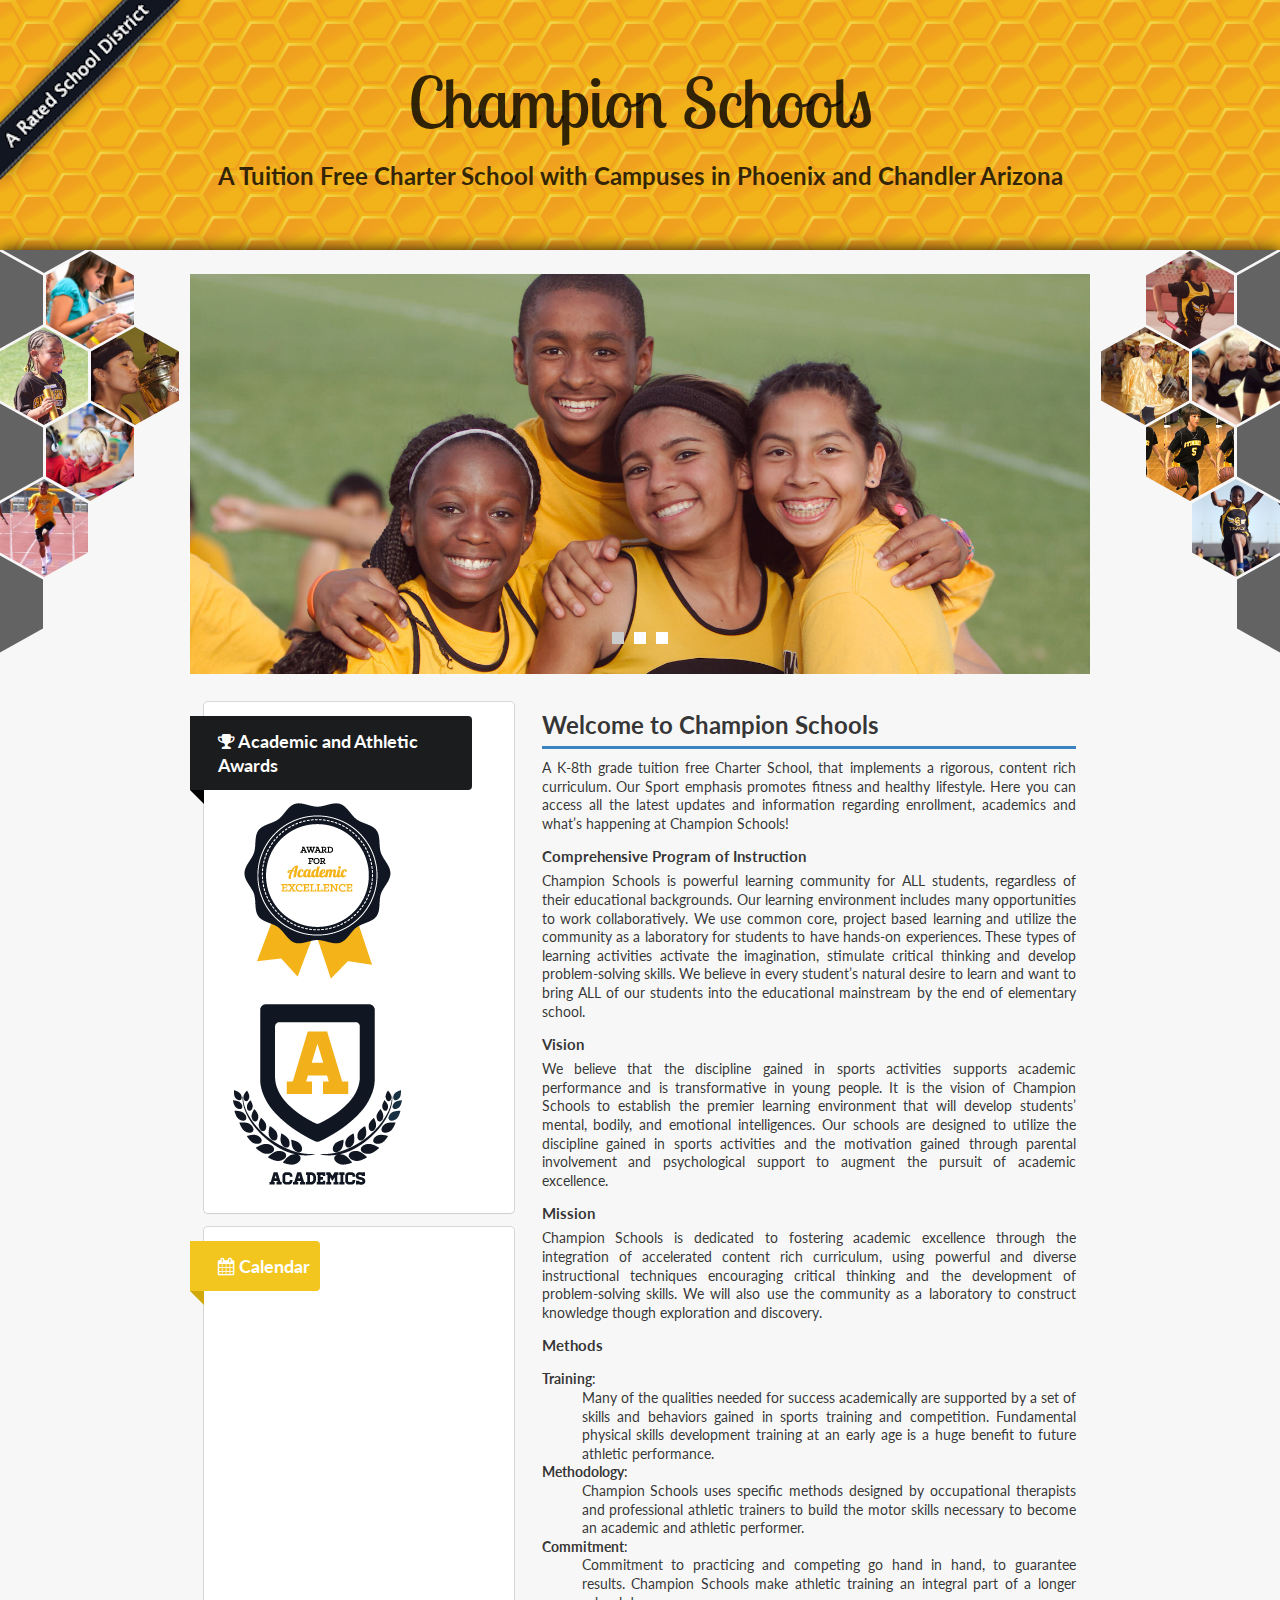
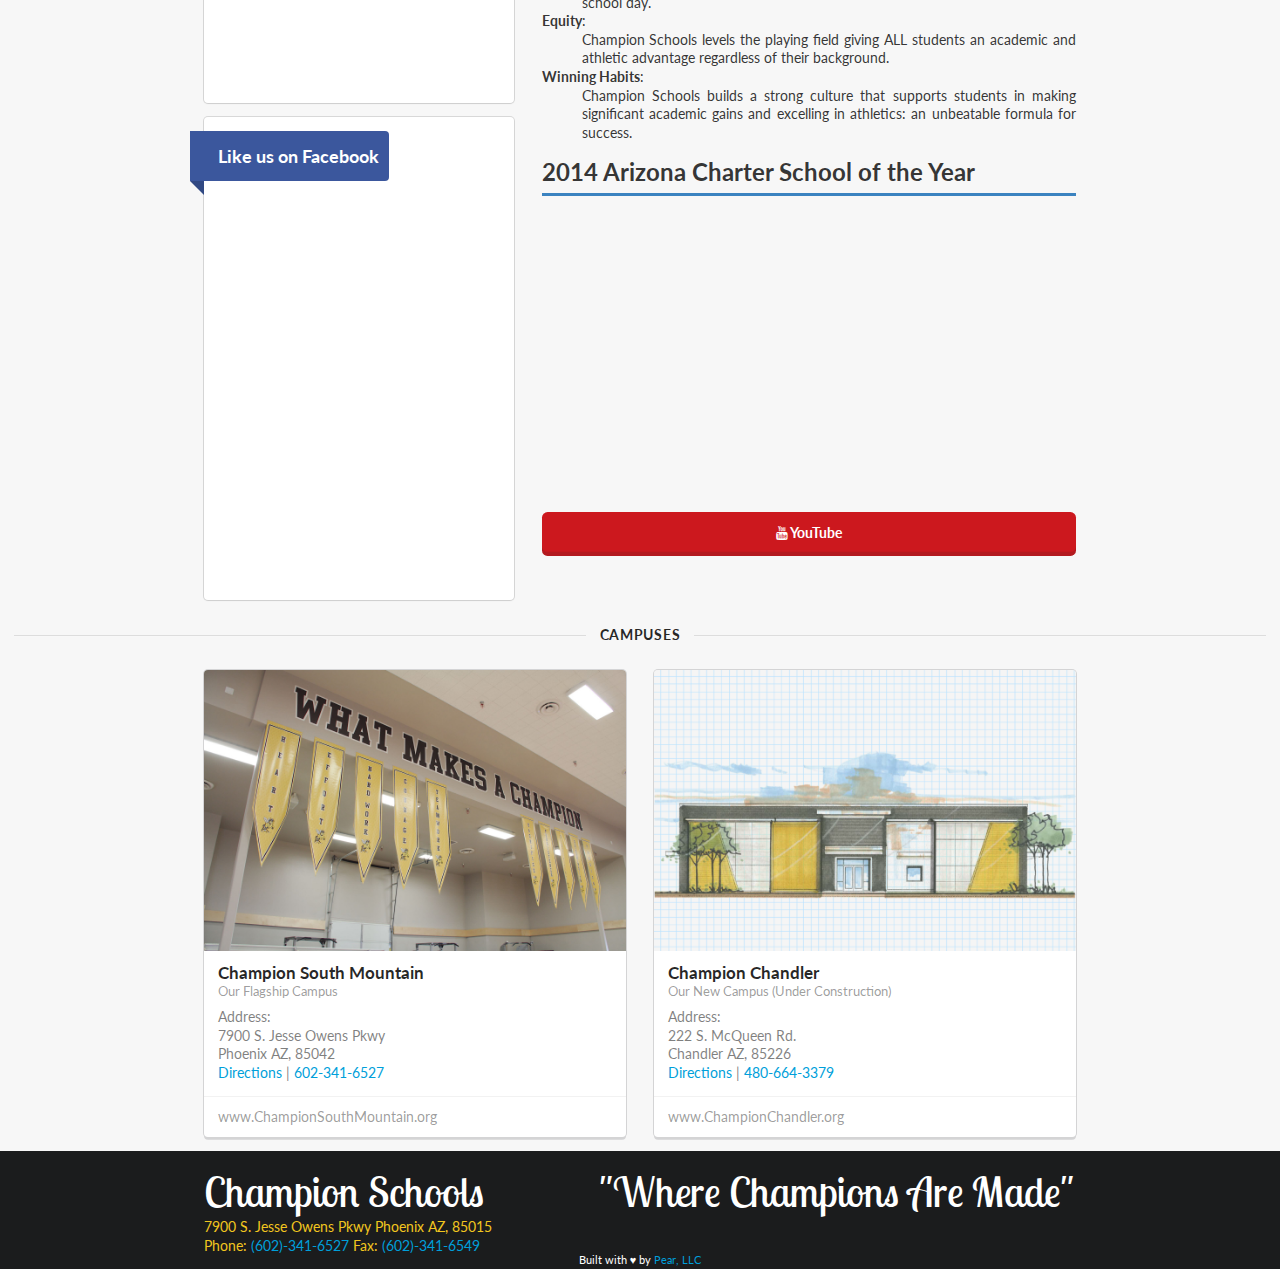
<file: index.html>
<!DOCTYPE html>
<html>
<head>
<meta charset="utf-8">
<title>Champion Schools | Where Champions Are Made</title>
<meta name="viewport" content="width=device-width">
<meta name="Description" content="Champion Schools is a tuition free charter schools district in Arizona that has campuses in south Phoenix at South-Mountain and Chandler. We specialize and believe in Academic Excellence achived though Athletic Discipline." />
<meta name="Keywords" content="Schools, Charter Schools, Education, Academics, Athletics, State Champions, K-8, Elementary School, Chandler, South Phoenix, South-Mountain, Enroll, Free Tuition, Learning Skills" />

<link rel="stylesheet" type="text/css" href="styles/main.css">
<link rel="stylesheet" type="text/css" href="styles/style.css">
<link rel="stylesheet" type="text/css" href="styles/options.css">
<link href="http://maxcdn.bootstrapcdn.com/font-awesome/4.2.0/css/font-awesome.min.css" rel="stylesheet">

</head>

<body>

	<header>
   <a id="rating-ribbon" href="https://azreportcards.com/"><img style="position: absolute; top: 0; left: 0; border: 0;" src="assets/images/rating.png"></a>
		<div class="title">
		  <h1>Champion Schools</h1>
		  <h2>A Tuition Free Charter School with Campuses in Phoenix and Chandler Arizona</h2>
		</div>
	</header>

  <aside class="hex-container left">
    <div class="hex-row">
      <section class="hex"></section>
    </div>
    <div class="hex-row">
      <section class="hex"></section>
      <section class="hex"></section>
    </div>
    <div class="hex-row">
      <section class="hex"></section>
      <section class="hex"></section>
    </div>
    <div class="hex-row">
      <section class="hex"></section>
      <section class="hex"></section>
    </div>
    <div class="hex-row">
      <section class="hex"></section>
    </div>
    <div class="hex-row">
      <section class="hex"></section>
    </div>
  </aside>

  <aside class="hex-container right">
    <div class="hex-row">
      <section class="hex"></section>
    </div>
    <div class="hex-row">
      <section class="hex"></section>
      <section class="hex"></section>
    </div>
    <div class="hex-row">
      <section class="hex"></section>
      <section class="hex"></section>
    </div>
    <div class="hex-row">
      <section class="hex"></section>
      <section class="hex"></section>
    </div>
    <div class="hex-row">
      <section class="hex"></section>
    </div>
    <div class="hex-row">
      <section class="hex"></section>
    </div>
  </aside>

	<main class="ui stackable padded grid">

		<section class="one column centered row">
      <div class="slider">
        <ul class="slider__wrapper">
          <li class="slider__item"><img src="assets/images/0140.jpg" align="middle"></li>
          <li class="slider__item"><img src="assets/images/2013track-invitational.jpeg" align="middle"></li>
          <li class="slider__item"><img src="assets/images/Banners.jpeg" align="middle"></li>
        </ul>
      </div>
     </section>

     <section class="two column row">
		  
      <div class="six wide column">

        <div class="ui segment">
          <span class="ui ribbon black label"><h3><i class="fa fa-trophy"></i> Academic and Athletic Awards</h3></span>
          <img src="assets/images/CSOTY_Badge.png">
          <img src="assets/images/ARatedSchool.png">
        </div>
        
        <div class="ui segment">
          <span class="ui ribbon yellow label"><h3><i class="fa fa-calendar"></i> Calendar</h3></span>
          <div><iframe src="https://www.google.com/calendar/embed?showTitle=0&amp;showNav=0&amp;showDate=0&amp;showPrint=0&amp;showTabs=0&amp;showCalendars=0&amp;showTz=0&amp;mode=MONTH&amp;height=400&amp;wkst=1&amp;bgcolor=%23FFFFFF&amp;src=pn1uh12egqb3otk5pfrd45ocgk%40group.calendar.google.com&amp;color=%231B887A&amp;src=tfdenvqfcsc9iuj4jrugojv7t4%40group.calendar.google.com&amp;color=%23333333&amp;src=irv9dhokqr7ehsvgbb006v99o4%40group.calendar.google.com&amp;color=%2342104A&amp;src=j9r3l528chgr0n9r27udmhjtqk%40group.calendar.google.com&amp;color=%232952A3&amp;ctz=America%2FPhoenix" style="border-width: 0px; margin-top:5px;" width="100%" height="388" frameborder="0" scrolling="no"></iframe></div>
        </div>

        <div class="ui segment">
          <span class="ui ribbon label facebook"><h3>Like us on Facebook</h3></span>
          <iframe src="http://www.facebook.com/plugins/likebox.php?href=https%3A%2F%2Fwww.facebook.com%2FChampionSchools&amp;width&amp;height=395&amp;colorscheme=light&amp;show_faces=false&amp;header=false&amp;stream=true&amp;show_border=false" scrolling="no" frameborder="0" style="border:none; overflow:hidden; width:100%; height:395px;" allowTransparency="true"></iframe>
        </div>

      </div>
      <div class="ten wide column" id="copy">
        <div class="content-header">
          <h2>Welcome to Champion Schools</h2>
        </div>


		    <p>
          A K-8th grade tuition free Charter School, that  implements a rigorous, 
          content rich curriculum. Our Sport emphasis promotes fitness and healthy 
          lifestyle. Here you can access all the latest updates and information 
          regarding enrollment, academics and what’s happening at Champion Schools!
        </p>
        <h4>Comprehensive Program of Instruction</h4>
        <p>
          Champion Schools is powerful learning community for ALL students, regardless 
          of their educational backgrounds. Our learning environment includes many 
          opportunities to work collaboratively. We use common core, project based 
          learning and utilize the community as a laboratory for students to have 
          hands-on experiences. These types of learning activities activate the 
          imagination, stimulate critical thinking and develop problem-solving skills. 
          We believe in every student’s natural desire to learn and want to bring ALL 
          of our students into the educational mainstream by the end of elementary school.
        </p>
        <h4>Vision</h4>
        <p>
          We believe that the discipline gained in sports activities supports academic 
          performance and is transformative in young people. It is the vision of Champion 
          Schools to establish the premier learning environment that will develop students’ 
          mental, bodily, and emotional intelligences. Our schools are designed to utilize 
          the discipline gained in sports activities and the motivation gained through parental 
          involvement and psychological support to augment the pursuit of academic excellence.
        </p>
        <h4>Mission</h4>
        <p>
          Champion Schools is dedicated to fostering academic excellence through the integration 
          of accelerated content rich curriculum, using powerful and diverse instructional 
          techniques encouraging critical thinking and the development of problem-solving skills. 
          We will also use the community as a laboratory to construct knowledge though exploration 
          and discovery.
        </p>
        <h4>Methods</h4>
        <dl>
          <dt><b>Training</b>:</dt>
          <dd>
            Many of the qualities needed for success academically are supported by a set of skills 
            and behaviors gained in sports training and competition. Fundamental physical skills 
            development training at an early age is a huge benefit to future athletic performance.
          </dd>
          <dt><b>Methodology</b>:</dt>
          <dd>
            Champion Schools uses specific methods designed by occupational therapists and professional 
            athletic trainers to build the motor skills necessary to become an academic and athletic 
            performer.
          </dd>
          <dt><b>Commitment</b>:</dt>
          <dd>
            Commitment to practicing and competing go hand in hand, to guarantee results. Champion 
            Schools make athletic training an integral part of a longer school day.
          </dd>
          <dt><b>Equity</b>:</dt>
          <dd>
            Champion Schools levels the playing field giving ALL students an academic and athletic 
            advantage regardless of their background.
          </dd>
          <dt><b>Winning Habits</b>:</dt>
          <dd>
            Champion Schools builds a strong culture that supports students in making significant 
            academic gains and excelling in athletics: an unbeatable formula for success.
          </dd>
        </dl>

        <div class="content-header">
          <h2>2014 Arizona Charter School of the Year</h2>
        </div>

        <div class="video-container">
          <iframe src="http://www.youtube.com/embed/RMKw2xXLY0U?rel=0&amp;controls=0&amp;showinfo=0" frameborder="0" allowfullscreen></iframe>
        </div>
        <div class="ui fluid youtube button">
          <a href="https://www.youtube.com/channel/UCPX2BZoigJhOomeI3YfUxjg">
            <i class="fa fa-youtube"></i> YouTube
          </a>
        </div>      

		  </div>
		</section>
    <div class="ui horizontal divider">
      <span>Campuses</span>
    </div> 
		<section id="school-cards" class="two column row">
			<div class="column">
        <div class="ui card full-width">
          <div class="image dimmable">
            <div class="ui dimmer">
              <div class="content">
                <div class="center">
                  <a href="http://www.championsouthmountain.org/academics/enrollment_forms">
                    <div class="ui inverted button yellow">Enroll Now</div>
                  </a>
                </div>
              </div>
            </div>
            <img src="assets/images/Banners.jpeg" alt="South-Mountain Campus">
          </div>
          <div class="content">
            <div class="header">Champion South Mountain</div>
            <div class="meta">Our Flagship Campus</div>
            <div class="description">
              Address:<br>
              7900 S. Jesse Owens Pkwy<br>
              Phoenix AZ, 85042<br>
              <a href="https://www.google.com/maps/dir/Current+Location/7900+S+Jesse+Owens+Parkway+Phoenix+AZ+85042">Directions</a> | <a href="tel:602-341-6527">602-341-6527</a>
            </div>
          </div>
          <div class="extra content">
            <a href="http://www.championsouthmountain.org">www.ChampionSouthMountain.org</a>
          </div>
        </div>
      </div>  
      <div class="column">
        <div class="ui card full-width">
          <div class="image dimmable">
            <div class="ui dimmer">
              <div class="content">
                <div class="center">
                  <a href="http://www.championchandler.org/academics/enrollment_forms">
                    <div class="ui inverted button yellow">Enroll Now</div>
                  </a>
                </div>
              </div>
            </div>
            <img src="assets/images/Draft.png" alt="Chandler Campus">
          </div>
          <div class="content">
            <div class="header">Champion Chandler</div>
            <div class="meta">Our New Campus (Under Construction)</div>
            <div class="description">
              Address: <br>
              222 S. McQueen Rd.<br>
              Chandler AZ, 85226<br>
              <a href="https://www.google.com/maps/dir/Current+Location/222+S+McQueen+Road+Chandler+AZ+85226">Directions</a> | <a href="tel:480-664-3379">480-664-3379</a>
            </div>
          </div>
          <div class="extra content">
            <a href="http://www.championchandler.org">www.ChampionChandler.org</a>
          </div>
        </div>
      </div>
		</section><!-- end #school-cards -->
    
	</main>
  <footer class="ui stackable padded grid">
    <section class="two column row">
      <div class="seven wide column">
        <h1>Champion Schools</h1>
        <span class="yellow">
          7900 S. Jesse Owens Pkwy Phoenix AZ, 85015 <br>
          Phone: <a href="tel:(602)-341-6527">(602)-341-6527</a>
          Fax: <a href="tel:(602)-341-6529">(602)-341-6549</a>
        </span>  
      </div>
      <div class="nine wide column text-center">
        <h1>"Where Champions Are Made"</h1><br>
      </div>
    </section>
    <span id="pear-sig">Built with &hearts; by <a href="http://pear.services">Pear, LLC</a></span>
  </footer>
  <script src="scripts/jquery.js"></script>
  <script src="scripts/main.js"></script>
  <script src="scripts/script.js"></script>
  <script src="scripts/options.js"></script>
  <script>
    $(function() {
      $('.slider').glide();

      $('.card .dimmer')
        .dimmer({
          on: 'hover'
      });
    });
  </script>
</body>
</html>
</file>
<file: styles/style.css>
/* Slider Style
_________________________________________*/

.slider {
  position: relative;
  width: 100%;
  height: 100%;
  overflow: hidden;
}

.slider__wrapper {
  height: 400px;
  width: 100%;
  list-style: none;
  overflow: hidden;
  *zoom: 1;
  -webkit-backface-visibility: hidden;
  -webkit-transform-style: preserve-3d;
  -webkit-padding-start: 0;
}

.slider__item {
  float: left;
  position: relative;
  top: -30px;
  clear: none;
}

.slider__item img {
  max-width: 100%;
  height: auto;
}

.slider__arrows-item {
  position: absolute;
  display: block;
  margin-bottom: -20px;
  padding: 20px;
  cursor: pointer;
}

.slider__arrows-item--right {
  bottom: 50%;
  right: 30px;
}

.slider__arrows-item--left {
  bottom: 50%;
  left: 30px;
}

.slider__nav {
  position: absolute;
  bottom: 30px;
}

.slider__nav-item {
  width: 12px;
  height: 12px;
  float: left;
  clear: none;
  display: block;
  margin: 0 5px;
  background: #fff;
}

.slider__nav-item--current {
  background: #ccc;
}

.slider__nav-item:hover {
  background: #ccc;
}

/* Hexagon Style
_________________________________________*/

.hex-row {
  clear: both;
}

.hex-container {
  display: none; /*This is so the hex-container won't show on larger screens*/
  position: absolute;
  overflow: hidden;
  padding-bottom: 25px;
  top: 250px;
  z-index: 2;
}

.hex-container div:first-child {
  margin-top: -75px;
}

.hex-container .hex {
  width: 88px;
  height: 98px;
  margin-bottom: -22px;
  background: no-repeat center rgba(0,0,0,.6);
  -webkit-clip-path: polygon(50% 0%, 100% 25%, 100% 75%, 50% 100%, 0% 75%, 0% 25%);
  clip-path: polygon(50% 0%, 100% 25%, 100% 75%, 50% 100%, 0% 75%, 0% 25%);
}

.hex-container .hex:hover {
  -webkit-animation: flip 1s infinite; /* Chrome, Safari, Opera */
  animation: flip 1s infinite;
}

/* Hexagon Container Right/Left Style
_________________________________________*/


/* Left */

.hex-container.left {
  left: 0;
  float: left;
}

.hex-container.left .hex {
  float: left;
  margin-right: 3px;
}

.hex-container.left div:nth-of-type(even)   {
  -webkit-transform: translateX(-45px);
  -moz-transform: translateX(-45px);
  -ms-transform: translateX(-45px);
  -o-transform: translateX(-45px);
  transform: translateX(-45px);
}

/* Right */
.hex-container.right {
  right: 0;
  float: right;
}

.hex-container.right .hex {
  float: right;
  margin-left: 3px;
}

.hex-container.right div:nth-of-type(even)   {
  -webkit-transform: translateX(45px);
  -moz-transform: translateX(45px);
  -ms-transform: translateX(45px);
  -o-transform: translateX(45px);
  transform: translateX(45px);
}

/* Hexagon Images
_________________________________________*/

.hex-container.left div:nth-of-type(2) section:nth-of-type(2) {
  background: center url(../assets/images/technology-school-1236x824-1376585841.jpg);
}

.hex-container.left div:nth-of-type(3) section:nth-of-type(1) {
  background: center url(../assets/images/10621.jpg);
}

.hex-container.left div:nth-of-type(3) section:nth-of-type(2) {
  background: center url(../assets/images/0220.jpg);
}

.hex-container.left div:nth-of-type(4) section:nth-of-type(2) {
  background: center url(../assets/images/student-with-ipad-technology-in-the-classroom1.jpg);
}

.hex-container.left div:nth-of-type(5) section:nth-of-type(1) {
  background: center url(../assets/images/105411_2.jpg);
}

.hex-container.left div:nth-of-type(2) section:nth-of-type(2) {
  background: center url(../assets/images/technology-school-1236x824-1376585841.jpg);
}

.hex-container.right div:nth-of-type(2) section:nth-of-type(2) {
  background: center url(../assets/images/0012.jpg);
}

.hex-container.right div:nth-of-type(3) section:nth-of-type(2) {
  background: center url(../assets/images/093.jpg);
}

.hex-container.right div:nth-of-type(3) section:nth-of-type(1) {
  background: center url(../assets/images/099_2.jpg);
}

.hex-container.right div:nth-of-type(4) section:nth-of-type(2) {
  background: center url(../assets/images/0341.jpg);
}

.hex-container.right div:nth-of-type(5) section:nth-of-type(1) {
  background: center url(../assets/images/hurdles.jpeg);
}

.hex {
  background-size: auto 100% !important;
}


/* Custom Style
_________________________________________*/

header {
     height: 250px;
     width: 100%;
     background: url(../assets/images/Honeycomb.png)
 }
 main {
     background: #f7f7f7;
     box-shadow: 0 -1px 15px;
 }
 #copy {
     text-align: justify;
 }
 footer {
  position: relative;
  bottom: 0;
  left: 0;
  width: 100%;
  height: auto;
  background-color: #1b1c1d;
  color: #ffffff;
 }
 footer h1 {
     font: 300% Lobster Two;
     margin: 0px;

 }
 main.ui.padded.grid {
     padding-top: 10px
 }
 section {
     max-width: 900px;
     margin: auto;
 }
 .content-header{
    border-bottom: 3px solid #3b83c0;
    margin-bottom: 10px;
 }
 .content-header > h1,h2,h3,h4,h5,h6{
    margin-top: 7px;
    margin-bottom: 5px;
 }
 .title {
     text-align: center;
     position: relative;
     left: 50%;
     top: 50%;
     -webkit-transform: translate(-50%, -50%);
     -ms-transform: translate(-50%, -50%);
     transform: translate(-50%, -50%)
 }
 .title>h1 {
     font: 500% Lobster Two;
     margin-top: 0px;
 }
 .yellow {
    color: #f2c61f;
 }
 .text-center {
    text-align: center!important;
 }
 .video-container {
     position: relative;
     padding-bottom: 56.25%;
     margin-bottom: 5px;
     height: 0;
     overflow: hidden
 }
 .video-container embed,
 .video-container iframe,
 .video-container object {
     position: absolute;
     top: 0;
     left: 0;
     width: 100%;
     height: 100%
 }
 .ui.card.full-width {
     width: 100%
 }
 .ui.facebook {
     background-color: #3b579d;
     color: #fff
 }
 .ui.ribbon.label.facebook:after {
     border-right-color: #314983
 }
 .ui.ribbon.label.twitter {
     background-color: #4092cc;
     color: #fff
 }
 .ui.ribbon.label.twitter:after {
     border-right-color: #3180b7
 }
 .ui.youtube.button>a {
     color: #fff
 }
 .segment>iframe {
     width: 100%;
     margin-top: 5px;
 }

 #pear-sig {
     display: block;
     position: absolute;
     bottom: 2px;
     text-align: center;
     font-size: 11px;
     width: 100%;
 }

 /* Media Queries
 _____________________________________*/

@media (min-width: 1277px) {

  .hex-container {
    display: block; /* for screens smaller than 1195px */
  }

}


 /* @Keyframes 
_________________________________________*/

@-webkit-keyframes flip {
    from {transform: rotateY(0deg);}
    to {transform: rotateY(180deg);}
}

@keyframes flip {
    from {transform: rotateY(0deg);}
    to {transform: rotateY(180deg);}
}
</file>
<file: styles/options.css>
#sideBarOptions 
{
	position: absolute;
	left: -100px;
	top: 0px;
	cursor: pointer;
}
</file>
